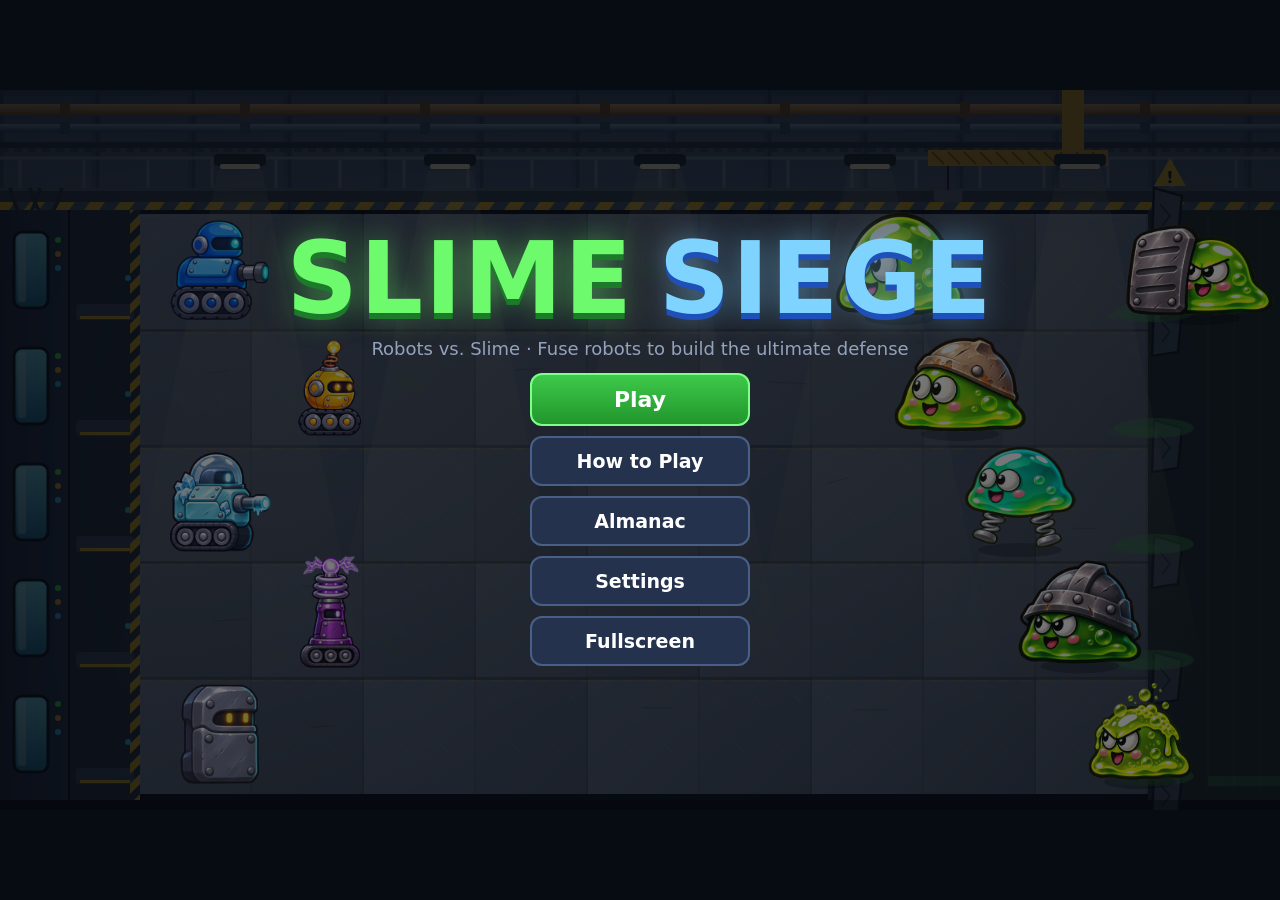
<file: index.html>
<!doctype html>
<html lang="en">
<head>
<meta charset="utf-8">
<meta name="viewport" content="width=device-width, initial-scale=1, maximum-scale=1, user-scalable=no, viewport-fit=cover">
<meta name="theme-color" content="#0b0f18">
<meta name="apple-mobile-web-app-capable" content="yes">
<meta name="mobile-web-app-capable" content="yes">
<meta name="apple-mobile-web-app-status-bar-style" content="black-translucent">
<meta name="apple-mobile-web-app-title" content="Slime Siege">
<title>Slime Siege</title>
<link rel="manifest" href="manifest.webmanifest">
<link rel="icon" href="icons/icon-192.png">
<link rel="apple-touch-icon" href="icons/icon-192.png">
<link rel="stylesheet" href="style.css?v=20261112b">
</head>
<body>
<canvas id="game" aria-label="Slime Siege game board"></canvas>

<div id="overlay">
  <section class="screen" id="title">
    <h1><span class="t1">SLIME</span><span class="t2">SIEGE</span></h1>
    <p class="sub">Robots vs. Slime · Fuse robots to build the ultimate defense</p>
    <div class="menu">
      <button id="btn-play" class="big">Play</button>
      <button id="btn-howto">How to Play</button>
      <button id="btn-almanac">Almanac</button>
      <button id="btn-settings">Settings</button>
      <button id="btn-fullscreen">Fullscreen</button>
    </div>
  </section>

  <section class="screen" id="levelselect">
    <h2>Choose a Level</h2>
    <div id="levels" class="levels"></div>
    <button id="ls-back" class="back">Back</button>
  </section>

  <section class="screen" id="loadout">
    <h2 id="lo-title">Loadout</h2>
    <div class="lo-row"><span class="muted">Slimes spotted:</span><div id="lo-enemies" class="enemies"></div></div>
    <p class="muted">Pick up to 10 cards. Tap again for a second copy (2× cost). <b id="lo-count"></b></p>
    <div id="lo-pool" class="pool"></div>
    <div class="row">
      <button id="lo-back" class="back">Back</button>
      <button id="lo-go" class="big">Defend!</button>
    </div>
  </section>

  <section class="screen" id="pause">
    <h2>Paused</h2>
    <div class="menu">
      <button id="p-resume" class="big">Resume</button>
      <button id="p-restart">Restart Level</button>
      <button id="p-howto">How to Play</button>
      <button id="p-almanac">Almanac</button>
      <button id="p-quit">Quit to Map</button>
    </div>
    <div class="settings compact">
      <label>Sound <input type="range" min="0" max="1" step="0.05" data-set="sfx"></label>
      <label>Music <input type="range" min="0" max="1" step="0.05" data-set="music"></label>
      <label class="chk"><input type="checkbox" data-set="muted"> Mute all</label>
      <label class="chk"><input type="checkbox" data-set="autoCollect"> Auto-collect energy</label>
    </div>
  </section>

  <section class="screen" id="settings">
    <h2>Settings</h2>
    <div class="settings">
      <label>Graphics style <select data-set="gfx" id="set-gfx"><option value="classic">Classic (vector)</option><option value="illustrated">Illustrated</option></select></label>
      <p class="muted small" id="gfx-note"></p>
      <label>Difficulty <select data-set="difficulty"><option value="easy">Easy</option><option value="normal">Normal</option><option value="hard">Hard</option></select></label>
      <label>Sound effects <input type="range" min="0" max="1" step="0.05" data-set="sfx"></label>
      <label>Music <input type="range" min="0" max="1" step="0.05" data-set="music"></label>
      <label class="chk"><input type="checkbox" data-set="muted"> Mute all</label>
      <label class="chk"><input type="checkbox" data-set="autoCollect"> Auto-collect energy</label>
      <label class="chk"><input type="checkbox" data-set="reduceMotion"> Reduce screen shake</label>
    </div>
    <p class="muted small">Desktop keys: 1–9, 0 pick robots · W remove · G grab · T beam · F speed (1× / 2× / ½×) · Space pause · Esc cancel</p>
    <div class="row">
      <button id="st-back" class="back">Back</button>
      <button id="st-reset" class="danger">Reset progress</button>
    </div>
  </section>

  <section class="screen" id="howto">
    <h2>How to Play</h2>
    <div class="howto">
      <div class="ht-block">
        <h3>Goal</h3>
        <p>Slimes ooze in from the right. Build robots on the 5×9 grid to stop them before they reach your base on the left. Survive every wave to win the level.</p>
      </div>
      <div class="ht-block ht-fig">
        <div class="ht-icons" data-icons="energy"></div>
        <div>
          <h3>Energy</h3>
          <p>Robots cost energy. Tap the glowing cells that drop from above (+25 each). <b>Sparkplugs</b> make more energy over time, so build a few early. Turn on <i>Auto-collect energy</i> in Settings if you'd rather not tap.</p>
        </div>
      </div>
      <div class="ht-block">
        <h3>Building robots</h3>
        <p>Tap a robot card at the top, then tap a square. Or drag the card onto the square. A card shows its cost; it greys out while recharging or when you can't afford it. Use <b>Remove</b> (the wrench) to clear a square.</p>
      </div>
      <div class="ht-block ht-fig">
        <div class="ht-icons" data-icons="r:blaster,+,r:blaster,=,r:twin"></div>
        <div>
          <h3>Fusion</h3>
          <p>Place a robot on top of another to fuse them into something stronger. Squares that glow <b style="color:var(--gold)">gold</b> can take the selected robot; a padlock means that fusion isn't unlocked yet. Fusions keep going: a Blaster on a Twin Blaster makes a Gatling Bot, and three tier-3 fusions unlock after Level 9. A Bulwark placed on a damaged wall repairs it. All 23 recipes are in the Almanac.</p>
        </div>
      </div>
      <div class="ht-block ht-fig">
        <div class="ht-icons" data-icons="s:capped,s:shield,s:hopper"></div>
        <div>
          <h3>Slimes</h3>
          <p>Each slime eats the first robot in its way. Some wear armor, some carry shields that block straight shots (lob or zap over them), Hoppers jump your first robot, Spitters shoot from range, and Hotheads charge once their pot breaks. Check the Almanac for each one's trick.</p>
        </div>
      </div>
      <div class="ht-block">
        <h3>Grabber and Tractor Beam</h3>
        <p><b>Grabber</b> (unlocks on Level 4): tap a robot to lift it, then tap an empty square to move it, or another robot to fuse the two. It recharges for 10 seconds. <b>Tractor Beam</b> (Level 6): tap a slime to drag it into the next lane. It recharges for 40 seconds.</p>
      </div>
      <div class="ht-block">
        <h3>Loadout</h3>
        <p>Bring up to 10 cards. Tap a robot once to add it, again to add a <b>second copy</b> (it costs double but has its own recharge), and a third time to remove it. The <b>Supply Crate</b> opens into a random robot, sometimes a fusion.</p>
      </div>
      <div class="ht-block">
        <h3>Scrap caps, scorch and night shifts</h3>
        <p>When a slime's metal cap breaks it drops on the floor. Tap it, then tap a basic (unfused) robot to bolt it on as armor. Big bombs leave a scorched square you can't build on for about 20 seconds. On <b>Night Shift</b> levels less energy falls and scrap crates block some squares; clear them with Remove.</p>
      </div>
      <div class="ht-block">
        <h3>Sweepers and losing</h3>
        <p>Each lane has one Sweeper drone at the base. The first slime to get through sets it off and clears the lane. If another slime gets through that lane after that, the slimes win.</p>
      </div>
      <div class="ht-block">
        <h3>Controls</h3>
        <p><b>Touch or mouse:</b> tap cards, squares and energy. ⏸ pauses; the speed button cycles 1×, 2× and ½×. Tap during the countdown to skip it.<br><b>Keyboard:</b> 1–9, 0 pick a robot · W remove · G grab · T beam · F speed · Space pause · Esc cancel.</p>
      </div>
      <div class="ht-block">
        <h3>Tips</h3>
        <p>Two Sparkplugs per lane is a strong start. Put walls (Bulwark) in front of your shooters. Save a Bomb Bot for big slimes. Watch the wave bar: flags mark the big surges.</p>
      </div>
    </div>
    <button id="ht-back" class="back">Back</button>
  </section>

  <section class="screen" id="almanac">
    <h2>Almanac</h2>
    <div class="tabs">
      <button class="tab on" data-tab="robots">Robots</button>
      <button class="tab" data-tab="fusions">Fusions</button>
      <button class="tab" data-tab="slimes">Slimes</button>
    </div>
    <p id="al-count" class="muted small"></p>
    <div class="al-body">
      <div id="al-list" class="al-list"></div>
      <div id="al-detail" class="al-detail"></div>
    </div>
    <button id="al-back" class="back">Back</button>
  </section>

  <section class="screen" id="end">
    <h2 id="end-title"></h2>
    <p id="end-msg"></p>
    <div id="end-unlock" class="unlock"></div>
    <div id="end-stats" class="end-stats"></div>
    <div class="row">
      <button id="end-map" class="back">Map</button>
      <button id="end-retry">Retry</button>
      <button id="end-next" class="big">Next Level</button>
    </div>
  </section>
</div>

<div id="rotate">
  <div>
    <div class="phone">📱</div>
    <p>Rotate your device to landscape for the best experience.</p>
    <button id="rotate-ok">Play anyway</button>
  </div>
</div>

<script src="js/data.js?v=20261112b"></script>
<script src="js/audio.js?v=20261112b"></script>
<script src="js/art.js?v=20261112b"></script>
<script src="js/game.js?v=20261112b"></script>
<script src="js/main.js?v=20261112b"></script>
</body>
</html>
</file>
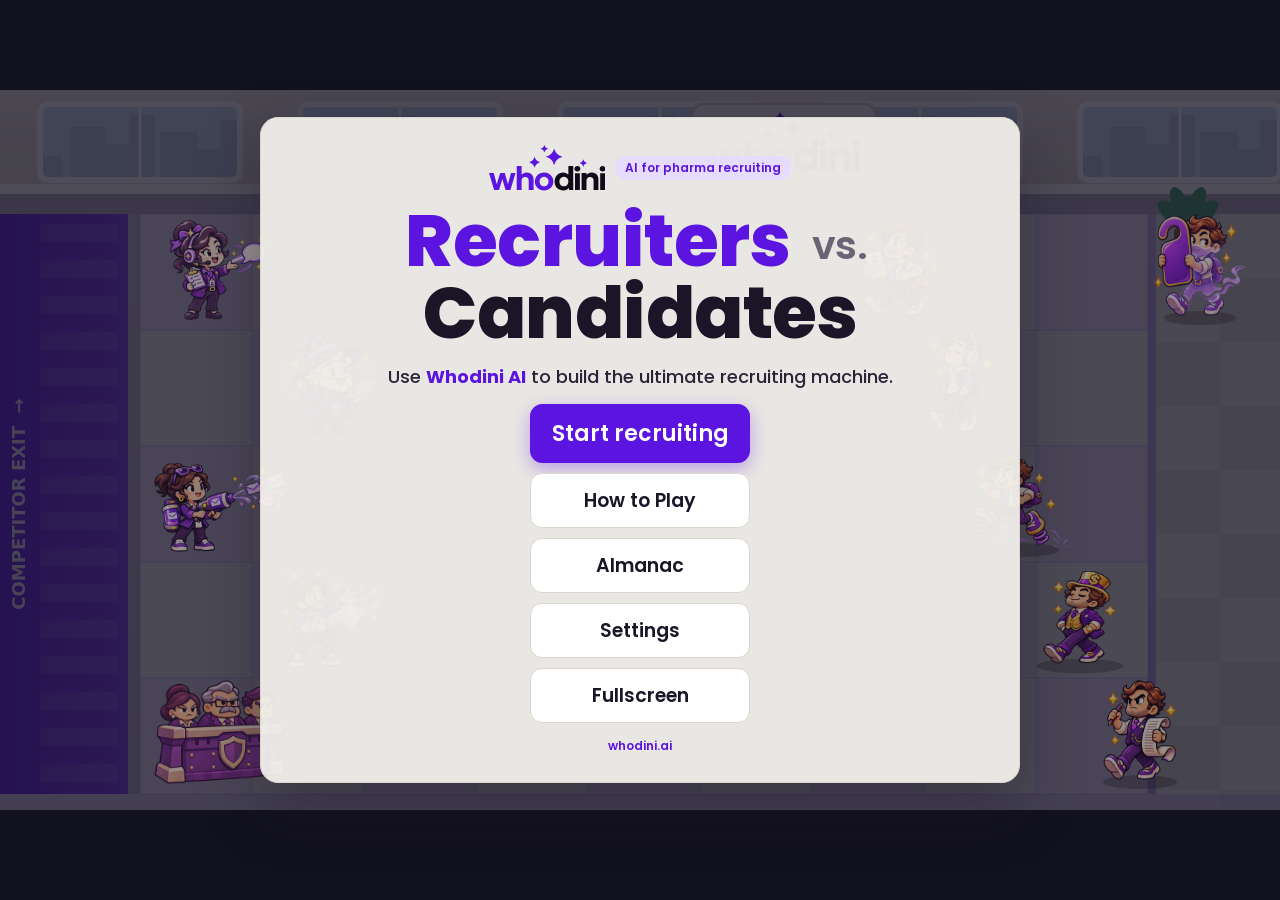
<file: whodini/index.html>
<!doctype html>
<html lang="en">
<head>
<meta charset="utf-8">
<meta name="viewport" content="width=device-width, initial-scale=1, maximum-scale=1, user-scalable=no, viewport-fit=cover">
<meta name="theme-color" content="#5C15E0">
<meta name="apple-mobile-web-app-capable" content="yes">
<meta name="mobile-web-app-capable" content="yes">
<meta name="apple-mobile-web-app-status-bar-style" content="default">
<meta name="apple-mobile-web-app-title" content="Whodini">
<title>Whodini · Recruiters vs. Candidates</title>
<meta name="description" content="Use Whodini AI to build the ultimate recruiting machine.">
<link rel="manifest" href="manifest.webmanifest">
<link rel="icon" href="icons/icon-192.png">
<link rel="preconnect" href="https://fonts.googleapis.com"><link rel="preconnect" href="https://fonts.gstatic.com" crossorigin>
<link rel="stylesheet" href="https://fonts.googleapis.com/css2?family=Poppins:wght@400;500;600;700;800;900&display=swap">
<link rel="apple-touch-icon" href="icons/apple-touch-icon.png">
<link rel="stylesheet" href="../style.css?v=20261112b">
<link rel="stylesheet" href="whodini.css?v=20261112b">
</head>
<body>
<canvas id="game" aria-label="Recruiters vs. Candidates game board"></canvas>

<div id="overlay">
  <section class="screen" id="title">
    <div class="brand"><svg viewBox="0 0 180 71" xmlns="http://www.w3.org/2000/svg" role="img" aria-label="Whodini"><g fill="var(--logo-accent, #5C15E0)"><path d="M85.0288 70.1847C82.2287 70.1847 79.7465 69.5577 77.582 68.3037C75.4176 67.0497 73.7169 65.3834 72.4801 63.3048C71.2604 61.2091 70.6506 58.9072 70.6506 56.3992C70.6506 54.5611 71.0028 52.8175 71.7071 51.1684C72.4114 49.5021 73.4077 48.0334 74.6961 46.7622C75.9844 45.4738 77.5047 44.4603 79.2569 43.7216C81.0091 42.983 82.9331 42.6136 85.0288 42.6136C87.8288 42.6136 90.3025 43.2406 92.4498 44.4947C94.6143 45.7487 96.3063 47.4235 97.526 49.5193C98.7628 51.5979 99.3812 53.8912 99.3812 56.3992C99.3812 58.2201 99.0291 59.9637 98.3248 61.63C97.6204 63.2962 96.6241 64.7736 95.3357 66.0619C94.0645 67.3331 92.5529 68.3381 90.8007 69.0767C89.0485 69.8154 87.1245 70.1847 85.0288 70.1847ZM85.0288 63.6656C86.3515 63.6656 87.5368 63.3735 88.5847 62.7895C89.6326 62.1882 90.4571 61.3465 91.0584 60.2643C91.6596 59.1649 91.9602 57.8765 91.9602 56.3992C91.9602 54.9047 91.6596 53.6163 91.0584 52.5341C90.4743 51.4518 89.6583 50.6187 88.6105 50.0346C87.5626 49.4334 86.3687 49.1328 85.0288 49.1328C83.6889 49.1328 82.4864 49.4334 81.4214 50.0346C80.3735 50.6187 79.5489 51.4518 78.9477 52.5341C78.3636 53.6163 78.0716 54.9047 78.0716 56.3992C78.0716 57.8937 78.3722 59.1821 78.9735 60.2643C79.5747 61.3465 80.3993 62.1882 81.4471 62.7895C82.495 63.3735 83.6889 63.6656 85.0288 63.6656Z"></path><path d="M42.8103 69.4117V32.3067H50.3344V49.0555L48.7625 47.226C49.8963 45.7659 51.2534 44.6321 52.8338 43.8247C54.4142 43.0173 56.1234 42.6136 57.9615 42.6136C60.3836 42.6136 62.3935 43.0946 63.9911 44.0566C65.6058 45.0186 66.8083 46.2726 67.5985 47.8187C68.4059 49.3647 68.8096 51.0138 68.8096 52.766V69.4117H61.2855V54.9047C61.2855 53.2899 60.8045 51.9844 59.8425 50.988C58.8805 49.9745 57.5578 49.4592 55.8743 49.442C54.7406 49.442 53.7528 49.6825 52.9111 50.1635C52.0865 50.6273 51.4509 51.3058 51.0043 52.1991C50.5577 53.0752 50.3344 54.1059 50.3344 55.2912V69.4117H42.8103Z"></path><path d="M7.9108 69.3749L0.000213623 43.3499H7.34391L11.982 60.7171L17.2386 43.3499H24.2731L29.2977 60.7171L33.9358 43.3499H40.9703L33.0597 69.3749H25.5099L20.6141 52.6261L15.4606 69.3749H7.9108Z"></path><path d="M145.426 22.3973C145.484 22.2005 145.762 22.2005 145.82 22.3973L145.968 22.901C146.624 25.1383 148.374 26.888 150.611 27.5445L151.115 27.6923C151.312 27.75 151.312 28.0289 151.115 28.0866L150.611 28.2344C148.374 28.8909 146.624 30.6406 145.968 32.8779L145.82 33.3816C145.762 33.5784 145.484 33.5784 145.426 33.3816L145.278 32.8779C144.622 30.6406 142.872 28.8909 140.635 28.2344L140.131 28.0866C139.934 28.0289 139.934 27.75 140.131 27.6923L140.635 27.5445C142.872 26.888 144.622 25.1383 145.278 22.901L145.426 22.3973Z"></path><path d="M85.2611 0.147678C85.3188 -0.0491442 85.5976 -0.0491447 85.6554 0.147677L85.8032 0.651395C86.4597 2.88872 88.2093 4.63836 90.4466 5.29486L90.9504 5.44266C91.1472 5.50042 91.1472 5.77922 90.9504 5.83698L90.4466 5.98478C88.2093 6.64128 86.4597 8.39092 85.8032 10.6282L85.6554 11.132C85.5976 11.3288 85.3188 11.3288 85.2611 11.132L85.1133 10.6282C84.4568 8.39092 82.7071 6.64128 80.4698 5.98478L79.9661 5.83698C79.7693 5.77922 79.7693 5.50042 79.9661 5.44266L80.4698 5.29486C82.7071 4.63836 84.4568 2.88872 85.1133 0.651397L85.2611 0.147678Z"></path><path d="M70.1053 18.4285C70.1893 18.1422 70.5949 18.1422 70.6789 18.4285L70.8939 19.1611C71.8488 22.4154 74.3937 24.9604 77.648 25.9153L78.3807 26.1303C78.6669 26.2143 78.6669 26.6198 78.3807 26.7038L77.648 26.9188C74.3937 27.8737 71.8488 30.4186 70.8939 33.6729L70.6789 34.4056C70.5949 34.6919 70.1893 34.6919 70.1053 34.4056L69.8903 33.6729C68.9354 30.4186 66.3905 27.8737 63.1362 26.9188L62.4035 26.7038C62.1172 26.6198 62.1172 26.2143 62.4035 26.1303L63.1362 25.9153C66.3905 24.9604 68.9354 22.4154 69.8903 19.1611L70.1053 18.4285Z"></path><path d="M100.146 6.31419C100.272 5.88476 100.881 5.88476 101.007 6.31419L101.329 7.41321C102.762 12.2946 106.579 16.112 111.46 17.5444L112.559 17.8669C112.989 17.9929 112.989 18.6012 112.559 18.7272L111.46 19.0497C106.579 20.4821 102.762 24.2995 101.329 29.1809L101.007 30.2799C100.881 30.7093 100.272 30.7093 100.146 30.2799L99.8239 29.1809C98.3915 24.2995 94.5741 20.4821 89.6927 19.0497L88.5937 18.7272C88.1643 18.6012 88.1643 17.9929 88.5937 17.8669L89.6927 17.5444C94.5741 16.112 98.3915 12.2946 99.8239 7.41322L100.146 6.31419Z"></path></g><g fill="var(--logo-ink, #0E0A17)"><path d="M171.626 69.6142V43.5891H179.15V69.6142H171.626ZM175.388 40.9388C174.134 40.9388 173.052 40.5523 172.141 39.7792C171.231 38.989 170.776 37.9412 170.776 36.6356C170.776 35.3129 171.231 34.265 172.141 33.492C173.052 32.7018 174.134 32.3067 175.388 32.3067C176.642 32.3067 177.724 32.7018 178.635 33.492C179.545 34.265 180 35.3129 180 36.6356C180 37.9412 179.545 38.989 178.635 39.7792C177.724 40.5523 176.642 40.9388 175.388 40.9388Z"></path><path d="M142.935 69.4117V43.3867H150.459V46.3241C151.456 45.0186 152.632 44.0738 153.989 43.4897C155.364 42.9057 156.798 42.6136 158.293 42.6136C160.715 42.6136 162.707 43.0946 164.271 44.0566C165.851 45.0014 167.019 46.2297 167.775 47.7413C168.548 49.253 168.934 50.842 168.934 52.5083V69.4117H161.41V54.8531C161.41 53.204 160.947 51.8899 160.019 50.9107C159.109 49.9316 157.786 49.442 156.051 49.442C154.951 49.442 153.981 49.6911 153.139 50.1892C152.297 50.6702 151.636 51.3488 151.155 52.2249C150.691 53.101 150.459 54.1145 150.459 55.2654V69.4117H142.935Z"></path><path d="M132.72 69.6142V43.5891H140.244V69.6142H132.72ZM136.482 40.9388C135.228 40.9388 134.146 40.5523 133.236 39.7792C132.325 38.989 131.87 37.9412 131.87 36.6356C131.87 35.3129 132.325 34.265 133.236 33.492C134.146 32.7018 135.228 32.3067 136.482 32.3067C137.736 32.3067 138.819 32.7018 139.729 33.492C140.64 34.265 141.095 35.3129 141.095 36.6356C141.095 37.9412 140.64 38.989 139.729 39.7792C138.819 40.5523 137.736 40.9388 136.482 40.9388Z"></path><path d="M114.209 70.1847C111.7 70.1847 109.467 69.6093 107.509 68.4583C105.568 67.2902 104.03 65.6668 102.897 63.5883C101.78 61.5097 101.222 59.1133 101.222 56.3992C101.222 54.458 101.54 52.6543 102.175 50.988C102.828 49.3218 103.738 47.8616 104.907 46.6076C106.075 45.3536 107.457 44.3744 109.055 43.6701C110.653 42.9658 112.413 42.6136 114.337 42.6136C116.45 42.6136 118.323 43.0345 119.955 43.8762C121.604 44.7008 123.021 45.9119 124.206 47.5094L122.506 49.2359V32.3067H130.03V69.4117H123.485V62.8153L124.515 64.5159C123.708 66.1822 122.428 67.5479 120.676 68.6129C118.924 69.6608 116.768 70.1847 114.209 70.1847ZM115.6 63.6656C116.923 63.6656 118.108 63.3736 119.156 62.7895C120.204 62.1883 121.028 61.3465 121.63 60.2643C122.231 59.1821 122.531 57.8937 122.531 56.3992C122.531 54.9047 122.231 53.6163 121.63 52.5341C121.045 51.4519 120.229 50.6187 119.182 50.0346C118.134 49.4334 116.94 49.1328 115.6 49.1328C114.26 49.1328 113.066 49.4334 112.018 50.0346C110.97 50.6187 110.146 51.4519 109.545 52.5341C108.943 53.6163 108.643 54.9047 108.643 56.3992C108.643 57.8937 108.943 59.1821 109.545 60.2643C110.146 61.3465 110.97 62.1883 112.018 62.7895C113.066 63.3736 114.26 63.6656 115.6 63.6656Z"></path></g></svg><span class="pill">AI for pharma recruiting</span></div>
    <h1><span class="t1">Recruiters</span> <span class="vs">vs.</span> <span class="t2">Candidates</span></h1>
    <p class="sub">Use <b>Whodini AI</b> to build the ultimate recruiting machine.</p>
    <div class="menu">
      <button id="btn-play" class="big">Start recruiting</button>
      <button id="btn-howto">How to Play</button>
      <button id="btn-almanac">Almanac</button>
      <button id="btn-settings">Settings</button>
      <button id="btn-fullscreen">Fullscreen</button>
    </div>
    <p class="foot"><a href="https://whodini.ai" target="_blank" rel="noopener">whodini.ai</a></p>
  </section>

  <section class="screen" id="levelselect">
    <h2>Choose a Level</h2>
    <div id="levels" class="levels"></div>
    <button id="ls-back" class="back">Back</button>
  </section>

  <section class="screen" id="loadout">
    <h2 id="lo-title">Loadout</h2>
    <div class="lo-row"><span class="muted">Candidates in the lobby:</span><div id="lo-enemies" class="enemies"></div></div>
    <p class="muted">Pick up to 10 recruiters and AI features. Tap again for a second copy (2× cost). <b id="lo-count"></b></p>
    <div id="lo-pool" class="pool"></div>
    <div class="row">
      <button id="lo-back" class="back">Back</button>
      <button id="lo-go" class="big">Recruit!</button>
    </div>
  </section>

  <section class="screen" id="pause">
    <h2>Paused</h2>
    <div class="menu">
      <button id="p-resume" class="big">Resume</button>
      <button id="p-restart">Restart Level</button>
      <button id="p-howto">How to Play</button>
      <button id="p-almanac">Almanac</button>
      <button id="p-quit">Quit to Map</button>
    </div>
    <div class="settings compact">
      <label>Sound <input type="range" min="0" max="1" step="0.05" data-set="sfx"></label>
      <label>Music <input type="range" min="0" max="1" step="0.05" data-set="music"></label>
      <label class="chk"><input type="checkbox" data-set="muted"> Mute all</label>
      <label class="chk"><input type="checkbox" data-set="autoCollect"> Auto-collect Leads</label>
    </div>
  </section>

  <section class="screen" id="settings">
    <h2>Settings</h2>
    <div class="settings">
      <label>Difficulty <select data-set="difficulty"><option value="easy">Easy</option><option value="normal">Normal</option><option value="hard">Hard</option></select></label>
      <label>Sound effects <input type="range" min="0" max="1" step="0.05" data-set="sfx"></label>
      <label>Music <input type="range" min="0" max="1" step="0.05" data-set="music"></label>
      <label class="chk"><input type="checkbox" data-set="muted"> Mute all</label>
      <label class="chk"><input type="checkbox" data-set="autoCollect"> Auto-collect Leads</label>
      <label class="chk"><input type="checkbox" data-set="reduceMotion"> Reduce screen shake</label>
    </div>
    <p class="muted small">Desktop keys: 1–9, 0 pick cards · W remove · G grab · T reassign · F speed (1× / 2× / ½×) · Space pause · Esc cancel</p>
    <div class="row">
      <button id="st-back" class="back">Back</button>
      <button id="st-reset" class="danger">Reset progress</button>
    </div>
  </section>

  <section class="screen" id="howto">
    <h2>How to Play</h2>
    <div class="howto">
      <div class="ht-block">
        <h3>Goal</h3>
        <p>Candidates stream in from the lobby on the right. Place recruiters on the 5×9 floor to win them over before they walk out the <b>competitor exit</b> on the left. Fill the req by getting through every round.</p>
      </div>
      <div class="ht-block ht-fig">
        <div class="ht-icons" data-icons="energy"></div>
        <div>
          <h3>Leads</h3>
          <p>Recruiters cost Leads. Tap the purple sparkle coins that drift down (+25 each). <b>Sourcerers</b> conjure more Leads over time, so place a few early. Turn on <i>Auto-collect Leads</i> in Settings if you'd rather not tap.</p>
        </div>
      </div>
      <div class="ht-block">
        <h3>Placing recruiters</h3>
        <p>Tap a card at the top, then tap a square, or drag the card onto the square. <b>Screeners</b> fire questions down their lane; <b>Panel Interviews</b> hold candidates in place. Use <b>Remove</b> to clear a square.</p>
      </div>
      <div class="ht-block ht-fig">
        <div class="ht-icons" data-icons="r:blaster,+,r:hamilton,=,r:twin"></div>
        <div>
          <h3>Whodini AI features</h3>
          <p>AI features go <b>on top of a recruiter</b> and make them stronger. <span class="tag">Hamilton</span> is the AI copilot: Screeners ask twice as many questions, Sourcerers double their Leads. <span class="tag">Apoachability</span> scores who is ready to move: Screeners' questions pierce the whole lane. Squares that glow gold can take the selected card. All 19 upgrades are in the Almanac.</p>
        </div>
      </div>
      <div class="ht-block ht-fig">
        <div class="ht-icons" data-icons="s:capped,s:shield,s:hopper"></div>
        <div>
          <h3>Candidates</h3>
          <p>Each candidate burns out the first recruiter in their way. Passive Candidates wear headphones, Ghosters hide behind a Do Not Disturb sign (toss cards over it), Job Hoppers skip your first recruiter, Skeptics object from range, and Flight Risks bolt when their suitcase drops.</p>
        </div>
      </div>
      <div class="ht-block">
        <h3>Grabber and Reassign</h3>
        <p><b>Grabber</b> (Level 4): tap a recruiter to lift them, then tap an empty square to move them, or another recruiter to combine. Recharges in 10 seconds. <b>Reassign</b> (Level 6): tap a candidate to move them to the next lane. Recharges in 40 seconds.</p>
      </div>
      <div class="ht-block">
        <h3>Loadout</h3>
        <p>Bring up to 10 cards. Tap a card once to add it, again to add a <b>second copy</b> (double cost, its own recharge), and a third time to remove it. The <b>Talent Pool</b> opens into a random recruiter, sometimes an AI-upgraded one.</p>
      </div>
      <div class="ht-block">
        <h3>Headphones, coffee and After Hours</h3>
        <p>When a Passive Candidate's headphones come off they drop on the floor. Tap them, then tap a basic recruiter to give them focus (extra armor). A Job Fair leaves spilled coffee you can't build on for about 20 seconds. In <b>After Hours</b> rounds fewer Leads fall and paperwork blocks some squares; clear it with Remove.</p>
      </div>
      <div class="ht-block">
        <h3>Exploding Offers and losing</h3>
        <p>Each lane has one Exploding Offer cart by the exit. The first candidate to slip through sets it off and it clears the lane. If another candidate gets through that lane after that, you lose them to a competitor.</p>
      </div>
      <div class="ht-block">
        <h3>Controls</h3>
        <p><b>Touch or mouse:</b> tap cards, squares and Leads. ⏸ pauses; the speed button cycles 1×, 2× and ½×. Tap during the countdown to skip it.<br><b>Keyboard:</b> 1–9, 0 pick a card · W remove · G grab · T reassign · F speed · Space pause · Esc cancel.</p>
      </div>
      <div class="ht-block">
        <h3>Tips</h3>
        <p>Two Sourcerers per lane is a strong start. Put a Panel Interview in front of your Screeners. Hamilton on a Sourcerer early pays for itself. Save a Job Fair for Executives. Flags on the round bar mark the big surges.</p>
      </div>
    </div>
    <button id="ht-back" class="back">Back</button>
  </section>

  <section class="screen" id="almanac">
    <h2>Almanac</h2>
    <div class="tabs">
      <button class="tab on" data-tab="robots">Recruiters</button>
      <button class="tab" data-tab="fusions">AI upgrades</button>
      <button class="tab" data-tab="slimes">Candidates</button>
    </div>
    <p id="al-count" class="muted small"></p>
    <div class="al-body">
      <div id="al-list" class="al-list"></div>
      <div id="al-detail" class="al-detail"></div>
    </div>
    <button id="al-back" class="back">Back</button>
  </section>

  <section class="screen" id="end">
    <h2 id="end-title"></h2>
    <p id="end-msg"></p>
    <div id="end-unlock" class="unlock"></div>
    <div id="end-stats" class="end-stats"></div>
    <div class="row">
      <button id="end-map" class="back">Map</button>
      <button id="end-retry">Retry</button>
      <button id="end-next" class="big">Next Level</button>
    </div>
  </section>
</div>

<div id="rotate">
  <div>
    <div class="phone">📱</div>
    <p>Rotate your device to landscape for the best experience.</p>
    <button id="rotate-ok">Play anyway</button>
  </div>
</div>

<script>window.SS = { BASE: '../', SPRITE_DIR: 'assets/sprites/', SAVE_KEY: 'whodini.rvc.v1', THEME: 'whodini' };</script>
<script src="../js/data.js?v=20261112b"></script>
<script src="theme-data.js?v=20261112b"></script>
<script src="../js/audio.js?v=20261112b"></script>
<script src="../js/art.js?v=20261112b"></script>
<script src="../js/game.js?v=20261112b"></script>
<script src="theme-art.js?v=20261112b"></script>
<script src="../js/main.js?v=20261112b"></script>
</body>
</html>
</file>
<file: style.css>
:root { --bg:#0b0f18; --panel:rgba(14,20,34,.94); --line:#3ad0ff; --gold:#ffd84a; --text:#e8f0ff; --muted:#93a3bd; }
* { box-sizing:border-box; -webkit-tap-highlight-color:transparent; }
html, body { margin:0; height:100%; background:var(--bg); color:var(--text); overflow:hidden; overscroll-behavior:none;
  font-family: system-ui, -apple-system, "Segoe UI", Roboto, sans-serif; -webkit-user-select:none; user-select:none; -webkit-touch-callout:none; }
canvas#game { position:fixed; inset:0; display:block; touch-action:none; }

#overlay { position:fixed; inset:0; display:none; align-items:center; justify-content:center; background:rgba(5,8,14,.55);
  padding: max(10px, env(safe-area-inset-top)) max(10px, env(safe-area-inset-right)) max(10px, env(safe-area-inset-bottom)) max(10px, env(safe-area-inset-left)); }
#overlay.show { display:flex; }
.screen { display:none; flex-direction:column; align-items:center; gap:clamp(6px,1.6vh,14px); background:var(--panel); border:2px solid #2a3a5a;
  border-radius:18px; padding:clamp(12px,3vh,28px) clamp(14px,3vw,36px); max-width:min(960px,100%); max-height:100%; overflow:auto; box-shadow:0 20px 60px rgba(0,0,0,.6); }
.screen.show { display:flex; }
#title { background:transparent; border:none; box-shadow:none; }
h1 { margin:0; font-size:min(clamp(44px,11vh,104px), 11vw); flex-wrap:wrap; justify-content:center; line-height:.9; font-weight:900; letter-spacing:2px; text-align:center; display:flex; gap:.25em; }
h1 .t1 { color:#6dfa6d; text-shadow:0 6px 0 #1d7a2a, 0 0 30px rgba(109,250,109,.5); }
h1 .t2 { color:#7fd4ff; text-shadow:0 6px 0 #1f4fb8, 0 0 30px rgba(127,212,255,.5); }
h2 { margin:0; font-size:clamp(22px,5vh,36px); }
.sub { margin:0; color:var(--muted); font-size:clamp(13px,2.4vh,18px); text-align:center; }
.muted { color:var(--muted); } .small { font-size:13px; }
.menu { display:flex; flex-direction:column; gap:10px; min-width:220px; }
.row { display:flex; gap:10px; flex-wrap:wrap; justify-content:center; }
button { font:inherit; font-weight:700; font-size:clamp(15px,2.6vh,19px); color:#fff; background:#24324d; border:2px solid #4a5f88; border-radius:12px;
  padding:clamp(8px,1.6vh,12px) 20px; cursor:pointer; min-height:44px; touch-action:manipulation; }
button:hover:not(:disabled) { background:#2f4166; } button:active:not(:disabled) { transform:translateY(2px); }
button:disabled { opacity:.45; cursor:default; }
button.big { background:linear-gradient(#3ec94a,#21962c); border-color:#7dff8a; font-size:clamp(17px,3vh,22px); }
button.back { background:#2a2433; border-color:#5a4a6a; }
button.danger { background:#5a1f24; border-color:#a0404a; }

.levels { display:grid; grid-template-columns:repeat(auto-fill,minmax(130px,1fr)); gap:10px; width:min(820px,86vw); }
.lvl { display:flex; flex-direction:column; align-items:flex-start; gap:2px; text-align:left; padding:10px 12px; position:relative; min-height:72px; }
.lvl .n { font-size:24px; font-weight:900; color:var(--gold); } .lvl .t { font-size:14px; font-weight:600; }
.lvl.done::after { content:'✓'; position:absolute; top:8px; right:10px; color:#6dfa6d; font-size:20px; }
.lvl .boss { position:absolute; bottom:8px; right:10px; font-size:11px; background:#a02a3a; padding:2px 6px; border-radius:6px; }
.lvl.endless { border-color:#9a6dff; } .lvl.endless .boss { background:#5a3fd0; }
.lvl.locked .n { color:#667; }

.lo-row { display:flex; align-items:center; gap:10px; flex-wrap:wrap; justify-content:center; }
.enemies { display:flex; gap:4px; flex-wrap:wrap; }
.enemies canvas { background:#1a2236; border-radius:8px; }
.pool { display:grid; grid-template-columns:repeat(auto-fill,minmax(96px,1fr)); gap:8px; width:min(760px,86vw); }
.pcard { display:flex; flex-direction:column; align-items:center; padding:6px; gap:2px; position:relative; }
.pcard .nm { font-size:12px; font-weight:600; } .pcard .cs { font-size:13px; color:#ffe94a; }
.pcard.on { border-color:var(--gold); background:#3b5a8a; box-shadow:0 0 0 2px rgba(255,216,74,.3); }

.settings { display:flex; flex-direction:column; gap:10px; min-width:min(360px,80vw); }
.settings label { display:flex; justify-content:space-between; align-items:center; gap:16px; font-weight:600; }
.settings.compact { margin-top:6px; font-size:14px; }
.settings input[type=range] { width:55%; accent-color:#3ad0ff; }
.settings .chk { justify-content:flex-start; } .settings input[type=checkbox] { width:22px; height:22px; accent-color:#3ad0ff; }

.tabs { display:flex; gap:6px; }
.tab.on { border-color:var(--gold); background:#3b5a8a; }
.al-body { display:flex; gap:14px; width:min(880px,88vw); min-height:0; flex:1; }
.al-list { flex:1.4; display:grid; grid-template-columns:repeat(auto-fill,minmax(96px,1fr)); grid-auto-rows:max-content; gap:8px; overflow:auto; max-height:52vh; padding:2px; align-content:start; }
.acard { display:flex; flex-direction:column; align-items:center; gap:2px; padding:6px 6px 8px; font-size:12px; font-weight:600; min-height:fit-content; }
.acard span { line-height:1.2; }
.acard.on { border-color:var(--gold); }
.acard.unknown .q { width:72px; height:72px; display:flex; align-items:center; justify-content:center; font-size:36px; color:#556; }
.al-detail { flex:1; background:#121a2a; border-radius:12px; padding:12px; display:flex; flex-direction:column; align-items:center; text-align:center; overflow:auto; max-height:52vh; }
.al-detail h3 { margin:4px 0; color:var(--gold); } .al-detail p { margin:4px 0; font-size:14px; }
.recipe b { color:#7fd4ff; }

.unlock { display:flex; align-items:center; gap:12px; max-width:520px; text-align:left; }
.unlock:empty { display:none; }

#rotate { position:fixed; inset:0; background:rgba(5,8,14,.96); display:none; align-items:center; justify-content:center; text-align:center; padding:30px; z-index:10; }
#rotate.show { display:flex; }
#rotate .phone { font-size:64px; animation:rot 2s ease-in-out infinite; }
@keyframes rot { 0%,30% { transform:rotate(0) } 60%,100% { transform:rotate(-90deg) } }

@media (max-height:500px) {
  .al-list, .al-detail { max-height:60vh; }
  .menu { flex-direction:row; flex-wrap:wrap; justify-content:center; }
  .menu button { min-width:150px; }
  .al-detail canvas { width:90px !important; height:90px !important; }
}
@media (max-width:640px) { .al-body { flex-direction:column; } }
@media (prefers-reduced-motion: reduce) { #rotate .phone { animation:none; } }
.settings select { font:inherit; font-size:16px; background:#24324d; color:#fff; border:2px solid #4a5f88; border-radius:10px; padding:6px 10px; min-height:40px; }

/* sticky action rows so primary buttons are always visible */
.screen > .row, .screen > .back { position:sticky; bottom:calc(-1 * clamp(12px,3vh,28px)); background:var(--panel); padding:8px 0; z-index:2; width:100%; display:flex; justify-content:center; }
.screen > .back { width:auto; display:inline-flex; align-items:center; padding:8px 32px; min-width:120px; background:#2a2433; }
@media (max-height:500px) {
  .screen { padding:10px 14px; gap:6px; border-radius:12px; }
  h2 { font-size:22px; }
  .levels { grid-template-columns:repeat(auto-fill,minmax(110px,1fr)); gap:6px; }
  .lvl { min-height:52px; padding:6px 10px; } .lvl .n { font-size:18px; }
  .pool { grid-template-columns:repeat(auto-fill,minmax(78px,1fr)); gap:6px; }
  .pcard canvas { width:44px !important; height:44px !important; }
  .enemies canvas { width:40px !important; height:40px !important; }
  .al-body { flex:none; height:calc(100vh - 168px); height:calc(100dvh - 168px); min-height:120px; flex-direction:row; }
  #almanac h2 { display:none; }
  #almanac .tab { min-height:44px; padding:4px 14px; }
  .al-list { max-height:none; height:100%; grid-template-columns:repeat(auto-fill,minmax(82px,1fr)); }
  .al-detail { max-height:none; height:100%; flex:0 0 42%; }
  .acard canvas { width:52px !important; height:52px !important; }
  .settings { gap:6px; } .settings label { font-size:14px; }
  button { min-height:44px; padding:6px 14px; font-size:15px; }
}

.howto { display:grid; grid-template-columns:repeat(auto-fit,minmax(300px,1fr)); gap:10px; width:min(900px,88vw); overflow:auto; max-height:62vh; padding:2px; }
.ht-block { background:#121a2a; border-radius:12px; padding:10px 14px; min-width:0; }
.ht-block h3 { margin:0 0 4px; color:var(--gold); font-size:17px; }
.ht-block p { margin:0; font-size:14px; line-height:1.45; color:#d6e2f5; }
.ht-fig { display:flex; flex-wrap:wrap; gap:6px 12px; align-items:center; }
.ht-fig > div:last-child { flex:1 1 220px; min-width:0; }
.ht-icons { display:flex; align-items:center; gap:2px; flex:0 0 auto; font-weight:900; font-size:20px; color:var(--muted); }
@media (max-height:500px) { .howto { max-height:calc(100dvh - 140px); } #howto h2 { font-size:20px; } }
@media (max-width:640px) { .ht-fig { flex-direction:column; align-items:flex-start; } }

/* staging: loadout docked left so the containment hall stays visible */
#overlay.docked { background:transparent; justify-content:flex-start; pointer-events:none; }
#overlay.docked .screen { pointer-events:auto; max-width:min(560px,58vw); background:rgba(14,20,34,.92); }
#overlay.docked .pool { width:min(500px,52vw); }
.pcard { position:relative; }
.pcard.dup { border-color:#b48cff; box-shadow:0 0 0 2px rgba(180,140,255,.35); }
.pcard .x2 { position:absolute; top:4px; right:6px; font-size:12px; font-weight:900; color:#b48cff; }
/* end-of-level stats */
.end-stats { width:min(620px,86vw); }
.end-stats:empty { display:none; }
.stat-grid { display:grid; grid-template-columns:repeat(auto-fill,minmax(140px,1fr)); gap:6px; }
.stat-grid div { background:#121a2a; border-radius:8px; padding:6px 10px; display:flex; flex-direction:column; }
.stat-grid span { font-size:12px; color:var(--muted); } .stat-grid b { font-size:18px; font-variant-numeric:tabular-nums; }
.dmg { margin-top:8px; background:#121a2a; border-radius:8px; padding:6px 10px; }
.dmg summary { cursor:pointer; font-weight:700; min-height:32px; display:flex; align-items:center; }
.dmg .bar { display:grid; grid-template-columns:120px 1fr 70px; align-items:center; gap:8px; font-size:13px; margin:4px 0; }
.dmg .bar i { display:block; height:10px; border-radius:5px; background:linear-gradient(90deg,#3ad0ff,#7dff8a); }
.dmg .bar b { text-align:right; font-variant-numeric:tabular-nums; }
.recipe .lock { color:#c9d1e0; font-weight:700; } .recipe .found { color:#7dff8a; font-weight:700; }
@media (max-height:500px) { #overlay.docked .screen { max-width:62vw; } .stat-grid { grid-template-columns:repeat(5,1fr); } .stat-grid b { font-size:15px; } .stat-grid div { padding:4px 6px; } }

#end-msg:empty { display:none; }
.dmg summary { min-height:44px; }
@media (max-height:500px) {
  #overlay.docked .lo-row { display:none; }
  #overlay.docked .pool { grid-template-columns:repeat(5,1fr); gap:4px; }
  #overlay.docked .pcard { padding:3px; }
  #overlay.docked .pcard canvas { width:36px !important; height:36px !important; }
  #overlay.docked .pcard .nm { font-size:10px; }
  #overlay.docked #lo-title { font-size:18px; }
  #overlay.docked .screen > p { font-size:12px; margin:0; }
}
@media (max-height:420px) {
  .stat-grid { grid-template-columns:repeat(5,1fr); gap:4px; }
  .stat-grid div { padding:3px 6px; } .stat-grid span { font-size:10px; } .stat-grid b { font-size:14px; }
  #end h2 { font-size:20px; }
}

/* Add to Home Screen coach (iOS Safari) */
#a2hs { position:fixed; inset:0; z-index:50; background:var(--a-bg, #05080e); color:var(--text); overflow-y:auto; -webkit-overflow-scrolling:touch;
  padding:max(14px, env(safe-area-inset-top)) max(14px, env(safe-area-inset-right)) max(14px, env(safe-area-inset-bottom)) max(14px, env(safe-area-inset-left)); display:flex; }
#a2hs .a-box { margin:auto; width:100%; max-width:1100px; display:flex; flex-direction:column; gap:12px; }
#a2hs .a-head { display:flex; gap:12px; align-items:center; }
#a2hs .a-head img { width:56px; height:56px; border-radius:13px; box-shadow:0 4px 14px rgba(0,0,0,.35); flex:none; }
#a2hs h2 { margin:0 0 2px; font-size:clamp(18px, 4.6vmin, 26px); line-height:1.15; }
#a2hs .a-head p { margin:0; font-size:13px; color:var(--muted); }
#a2hs .a-steps { list-style:none; margin:0; padding:0; display:grid; gap:10px; grid-template-columns:1fr; }
#a2hs li { position:relative; background:var(--a-card, rgba(255,255,255,.06)); border:1px solid var(--a-line, rgba(255,255,255,.12)); border-radius:14px; padding:10px 10px 12px 46px; display:flex; flex-direction:column; gap:8px; }
#a2hs li p { margin:0; font-size:14px; line-height:1.3; min-height:2.6em; }
#a2hs .a-n { position:absolute; left:10px; top:10px; width:28px; height:28px; border-radius:50%; display:grid; place-items:center; font-weight:800; font-size:14px; background:var(--a-acc, #3ad0ff); color:var(--a-on, #061018); }
#a2hs svg { width:28px; height:28px; fill:currentColor; flex:none; }
#a2hs .a-btn { fill:var(--a-btn, rgba(255,255,255,.14)); }
#a2hs .a-ln { fill:none; stroke:currentColor; stroke-width:3.2; stroke-linecap:round; stroke-linejoin:round; }
#a2hs .a-mock { position:relative; border-radius:12px; background:var(--a-mock, #1c1f26); color:var(--a-mock-text, #f2f2f7); font-size:13px; }
#a2hs .a-bar { display:flex; align-items:center; gap:8px; padding:8px 10px; justify-content:space-between; }
#a2hs .a-url { flex:1; min-width:0; background:rgba(255,255,255,.12); border-radius:999px; padding:6px 10px; white-space:nowrap; overflow:hidden; text-overflow:ellipsis; font-size:12px; }
#a2hs .a-pill { opacity:.55; font-size:16px; padding:0 4px; }
#a2hs .a-ico { position:relative; display:grid; place-items:center; border-radius:50%; }
#a2hs .hl { box-shadow:0 0 0 3px var(--a-acc, #3ad0ff); animation:a2pulse 1.4s ease-in-out infinite; }
#a2hs .a-menu { padding:4px 0; }
#a2hs .a-row { position:relative; display:flex; align-items:center; justify-content:space-between; padding:7px 12px; border-top:1px solid rgba(255,255,255,.08); }
#a2hs .a-row:first-child { border-top:0; }
#a2hs .a-row.hl { border-radius:8px; margin:2px 4px; }
#a2hs .a-row svg { width:24px; height:24px; }
#a2hs .a-hand { position:absolute; right:-8px; bottom:-18px; width:30px !important; height:30px !important; fill:#ffd9b0; stroke:#3a2a1a; stroke-width:1.6; animation:a2tap 1.4s ease-in-out infinite; pointer-events:none; }
#a2hs .a-sheet { display:flex; flex-wrap:wrap; align-items:center; gap:8px 10px; padding:10px; }
#a2hs .a-sheet img { width:40px; height:40px; border-radius:9px; }
#a2hs .a-sheet div { flex:1 1 60px; display:flex; flex-direction:column; gap:2px; min-width:0; }
#a2hs .a-sheet div > * { white-space:nowrap; overflow:hidden; text-overflow:ellipsis; }
#a2hs .a-sheet small { opacity:.6; font-size:11px; }
#a2hs .a-tog { display:flex; align-items:center; gap:6px; font-size:11px; }
#a2hs .a-tog i { width:26px; height:16px; border-radius:999px; background:#34c759; position:relative; }
#a2hs .a-tog i::after { content:''; position:absolute; right:2px; top:2px; width:12px; height:12px; border-radius:50%; background:#fff; }
#a2hs .a-addbtn { margin-left:auto; color:#0a84ff; font-weight:700; padding:6px 10px; border-radius:8px; box-shadow:0 0 0 3px var(--a-acc, #3ad0ff); animation:a2pulse 1.4s ease-in-out infinite; }
#a2hs .a-home { display:grid; grid-template-columns:repeat(3, 1fr); gap:8px; padding:10px 12px 6px; background:linear-gradient(135deg,#3b2a7a,#1e5f8a); justify-items:center; }
#a2hs .a-home span { width:36px; height:36px; border-radius:9px; background:rgba(255,255,255,.25); }
#a2hs .a-home img { width:36px; height:36px; border-radius:9px; box-shadow:0 0 0 3px #fff; animation:a2pulse 1.4s ease-in-out infinite; }
#a2hs .a-home em { grid-column:2; font-style:normal; font-size:10px; color:#fff; margin-top:-4px; white-space:nowrap; }
#a2hs .a-note { padding:10px 12px; line-height:1.35; }
#a2hs #a2hs-skip { align-self:center; font-size:14px; position:sticky; bottom:0; box-shadow:0 -6px 18px rgba(0,0,0,.25); }
#a2hs #a2hs-skip small { opacity:.65; font-weight:400; }
@keyframes a2pulse { 50% { box-shadow:0 0 0 6px transparent; } }
@keyframes a2tap { 0%,100% { transform:translate(0,0) } 50% { transform:translate(-4px,-6px) } }
@media (orientation:landscape) and (min-width:600px) {
  #a2hs .a-steps { grid-template-columns:repeat(auto-fit, minmax(150px, 1fr)); }
  #a2hs .a-head p { font-size:12px; }
}
@media (orientation:landscape) and (max-height:430px) {
  #a2hs .a-box { gap:8px; }
  #a2hs .a-head img { width:40px; height:40px; }
  #a2hs .a-head p { display:none; }
  #a2hs li { padding:8px 8px 10px 40px; gap:6px; }
  #a2hs li p { font-size:12.5px; }
  #a2hs .a-n { left:8px; top:8px; width:24px; height:24px; font-size:12px; }
}
@media (prefers-reduced-motion: reduce) { #a2hs .hl, #a2hs .a-addbtn, #a2hs .a-home img, #a2hs .a-hand { animation:none; } }
#a2hs .a-mock { overflow:visible; }
#a2hs .a-bar, #a2hs .a-home { overflow:hidden; }
#a2hs .a-bar { gap:4px; }
#a2hs .a-home { grid-template-columns:repeat(3, minmax(0, 1fr)); gap:6px; }
#a2hs .a-home span, #a2hs .a-home img { width:min(36px, 100%); height:auto; aspect-ratio:1; }
#a2hs .a-sheet div > .a-tog { white-space:normal; flex-wrap:wrap; }
#a2hs .a-circ { flex:none; width:34px; height:34px; border-radius:50%; display:grid; place-items:center; background:rgba(255,255,255,.12); font-size:18px; }
#a2hs .a-url26 { display:flex; align-items:center; gap:8px; padding:4px 10px 4px 4px; overflow:visible; }
#a2hs .a-host { flex:1; min-width:0; overflow:hidden; text-overflow:ellipsis; text-align:center; }
#a2hs .a-rl { opacity:.8; font-size:15px; }
#a2hs .a-pm { width:30px; height:30px; }
#a2hs .a-pm svg { width:22px; height:22px; }
#a2hs .a-pm .a-hand { right:-14px; bottom:-20px; }
#a2hs svg.a-inl { width:18px; height:18px; vertical-align:-3px; }
#a2hs li p small { opacity:.7; font-size:.85em; }
@media (orientation:landscape) and (min-width:600px) {
  #a2hs .a-circ:last-child { display:none; }
  #a2hs .a-circ { width:28px; height:28px; }
  #a2hs .a-url26 { flex:1; }
  #a2hs .a-rl { display:none; }
}
@media (orientation:landscape) and (max-height:430px) { #a2hs li p small { display:none; } }
</file>
<file: whodini/whodini.css>
/* Recruiters vs. Candidates — Whodini brand layer over ../style.css (colors and type from whodini.ai) */
:root { --bg:#F6F4EF; --panel:rgba(246,244,239,.97); --line:#5C15E0; --gold:#5C15E0; --text:#1B1528; --muted:#6B6475;
  --purple:#5C15E0; --violet:#7B3BF0; --lav:#C9B6FF; --lav2:#E6DCFF; --ink:#1B1528; --ink2:#2B2438; --sand:#EEEBE3; --stone:#DCD7CC; }
html, body { font-family: Poppins, system-ui, -apple-system, "Segoe UI", Roboto, sans-serif; }
#overlay { background:rgba(27,21,40,.45); }
.screen { border:1px solid var(--stone); box-shadow:0 24px 60px rgba(27,21,40,.35); color:var(--ink); }
#title { background:rgba(246,244,239,.93); border:1px solid var(--stone); box-shadow:0 24px 60px rgba(27,21,40,.35); max-width:min(760px,100%); }
.brand { display:flex; align-items:center; gap:10px; }
.brand svg { height:clamp(30px,6vh,46px); width:auto; }
.brand .pill { font-size:12px; font-weight:600; color:var(--purple); background:var(--lav2); border-radius:999px; padding:3px 10px; }
h1 { display:block; font-weight:800; letter-spacing:-0.5px; font-size:min(clamp(34px,8.5vh,72px), 8.5vw); line-height:1.0; color:var(--ink); }
h1 .t1 { color:var(--purple); text-shadow:none; }
h1 .vs { color:var(--muted); font-weight:600; font-size:.55em; padding:0 .2em; vertical-align:middle; }
h1 .t2 { color:var(--ink); text-shadow:none; }
.sub { color:var(--ink2); font-weight:500; max-width:560px; }
.sub b { color:var(--purple); }
h2 { color:var(--ink); font-weight:700; }
button { color:var(--ink); background:#FFFFFF; border:1.5px solid var(--stone); border-radius:12px; font-weight:600; }
button:hover:not(:disabled) { background:var(--lav2); border-color:var(--lav); }
button.big { color:#fff; background:var(--purple); border-color:var(--purple); box-shadow:0 6px 18px rgba(92,21,224,.35); }
button.big:hover:not(:disabled) { background:#4A0FC0; border-color:#4A0FC0; }
button.back { background:var(--sand); border-color:var(--stone); color:var(--ink); }
button.danger { background:#FFF0F0; border-color:#E8A0A0; color:#A01F2A; }
.lvl .n { color:var(--purple); } .lvl .t { color:var(--ink); }
.lvl.done::after { color:#2BB673; }
.lvl .boss { background:var(--purple); color:#fff; }
.lvl.endless { border-color:var(--violet); } .lvl.endless .boss { background:var(--violet); }
.lvl.locked .n { color:#B4ACC2; } .lvl.locked .t { color:#B4ACC2; }
.enemies canvas { background:var(--sand); }
.pcard .cs { color:var(--purple); font-weight:700; }
.pcard.on { border-color:var(--purple); background:var(--lav2); box-shadow:0 0 0 2px rgba(92,21,224,.25); }
.pcard.feature { background:linear-gradient(#FFFFFF,#F1EAFF); }
.pcard.dup { border-color:var(--violet); } .pcard .x2 { color:var(--violet); }
.settings input[type=range], .settings input[type=checkbox] { accent-color:var(--purple); }
.settings select { background:#fff; color:var(--ink); border:1.5px solid var(--stone); }
.tab.on { border-color:var(--purple); background:var(--lav2); }
.al-detail, .ht-block, .stat-grid div, .dmg { background:#FFFFFF; border:1px solid var(--stone); }
.al-detail h3, .ht-block h3 { color:var(--purple); }
.ht-block p { color:var(--ink2); }
.recipe b { color:var(--purple); }
.recipe .lock { color:var(--muted); } .recipe .found { color:#2BB673; }
.acard.unknown .q { color:#B4ACC2; }
.dmg .bar i { background:linear-gradient(90deg,var(--purple),var(--lav)); }
#overlay.docked .screen { background:rgba(246,244,239,.95); }
.screen > .back { background:var(--sand); }
#rotate { background:rgba(246,244,239,.97); color:var(--ink); }
.stat-grid span { white-space:nowrap; overflow:hidden; text-overflow:ellipsis; }
.foot { font-size:12px; color:var(--muted); margin:0; }
.foot a { color:var(--purple); font-weight:600; text-decoration:none; }
.ht-block .tag { display:inline-block; font-size:11px; font-weight:700; color:var(--purple); background:var(--lav2); border-radius:999px; padding:1px 8px; margin-right:4px; }
@media (max-height:500px) { #title { gap:6px; } .brand .pill { display:none; } }
#a2hs { --a-bg:#F6F4EF; --a-card:#FFFFFF; --a-line:var(--stone); --a-acc:var(--purple); --a-on:#fff; --a-btn:rgba(255,255,255,.16); }
#a2hs .a-head p { color:var(--ink2); }
#a2hs .a-home { background:linear-gradient(135deg,#5C15E0,#C9B6FF); }
</file>
